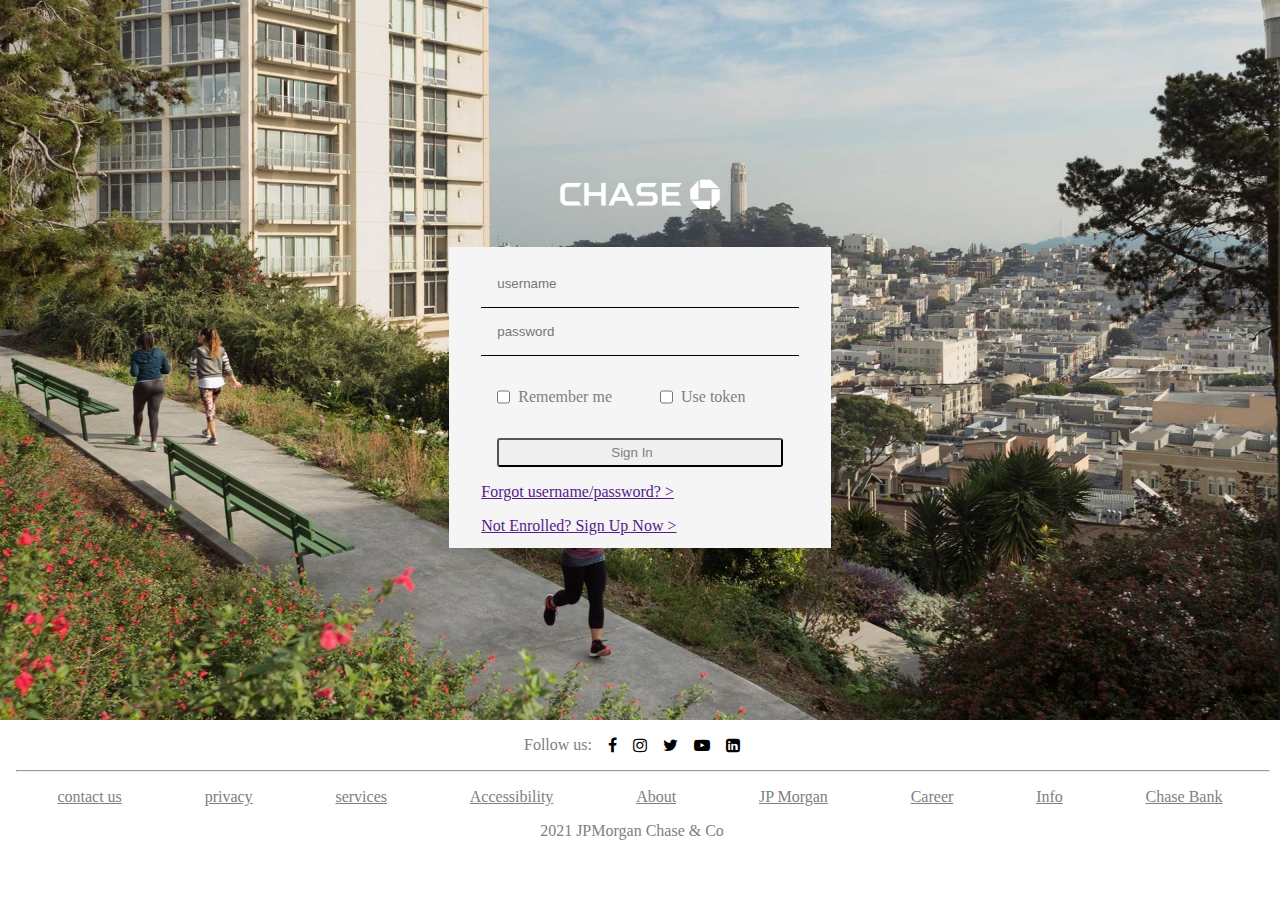
<file: index.html>
<!DOCTYPE html>
<html lang="en">
<head>
    <meta charset="UTF-8">
    <meta http-equiv="X-UA-Compatible" content="IE=edge">
    <meta name="viewport" content="width=device-width, initial-scale=1.0">
    <title>Document</title>
    <link rel="stylesheet" href="chase.css">
    <link rel="stylesheet" href="https://stackpath.bootstrapcdn.com/font-awesome/4.7.0/css/font-awesome.min.css">
</head>
<body>

    <!-- <div id="preloader"></div> -->

    <div class="container">
        <div class="sub-container">
            <div class="logo">
                <img src="logo.png" alt="">
            </div>
            <div class="all">
                <div class="input-page">
                    <div class="form">
                        <input type="text" placeholder="username" id="username">
                        <input type="password" placeholder="password" id="password">
                    </div>
                    <div class="base-input">
                        <div class="remem">
                            <input type="checkbox" id="remember">
                            <p>Remember me</p>
                        </div>
                        <div class="tok">
                            <input type="checkbox" id="token">
                            <p>Use token</p>
                        </div>
                    </div>
                    <a href="loaded.html">
                        <button id="signin">
                            <p>Sign In</p>
                        </button>
                    </a>
                    <a href="" id="forget" >Forgot username/password? ></a>
                    <a href="" id="enroll">Not Enrolled? Sign Up Now ></a>
                    <a href="" id="forget-id">Forgot User ID or Password?</a>
                </div>
            </div>
        </div>

        <div class="follow">
            <p>Follow us:</p>
            <i class="fa fa-facebook" aria-hidden="true"></i>
            <i class="fa fa-instagram" aria-hidden="true"></i>
            <i class="fa fa-twitter" aria-hidden="true"></i>
            <i class="fa fa-youtube-play" aria-hidden="true"></i>
            <i class="fa fa-linkedin-square" aria-hidden="true"></i>
        </div>
        <hr class="line">
        <div class="footer">
            <div class="contact">
                <a href="#">contact us</a>
                <a href="#">privacy</a>
                <a href="#">services</a>
                <a href="#">Accessibility</a>
                <a href="#">About</a>
                <a href="#">JP Morgan</a>
                <a href="#">Career</a>
                <a href="#">Info</a>
                <a href="#">Chase Bank</a>
            </div>
            <div class="mobile">
                <a href="">FAQS</a>
                <hr>
                <a href="">ATM & BRANCH</a>
                <hr>
                <a href="">Contact</a>
            </div>
            <div class="contact" id="contacts">
                <p>2021 JPMorgan Chase & Co</p>
            </div>
        </div>
    </div>
    

    <script src="chase.js"></script>
</body>
</html>
</file>
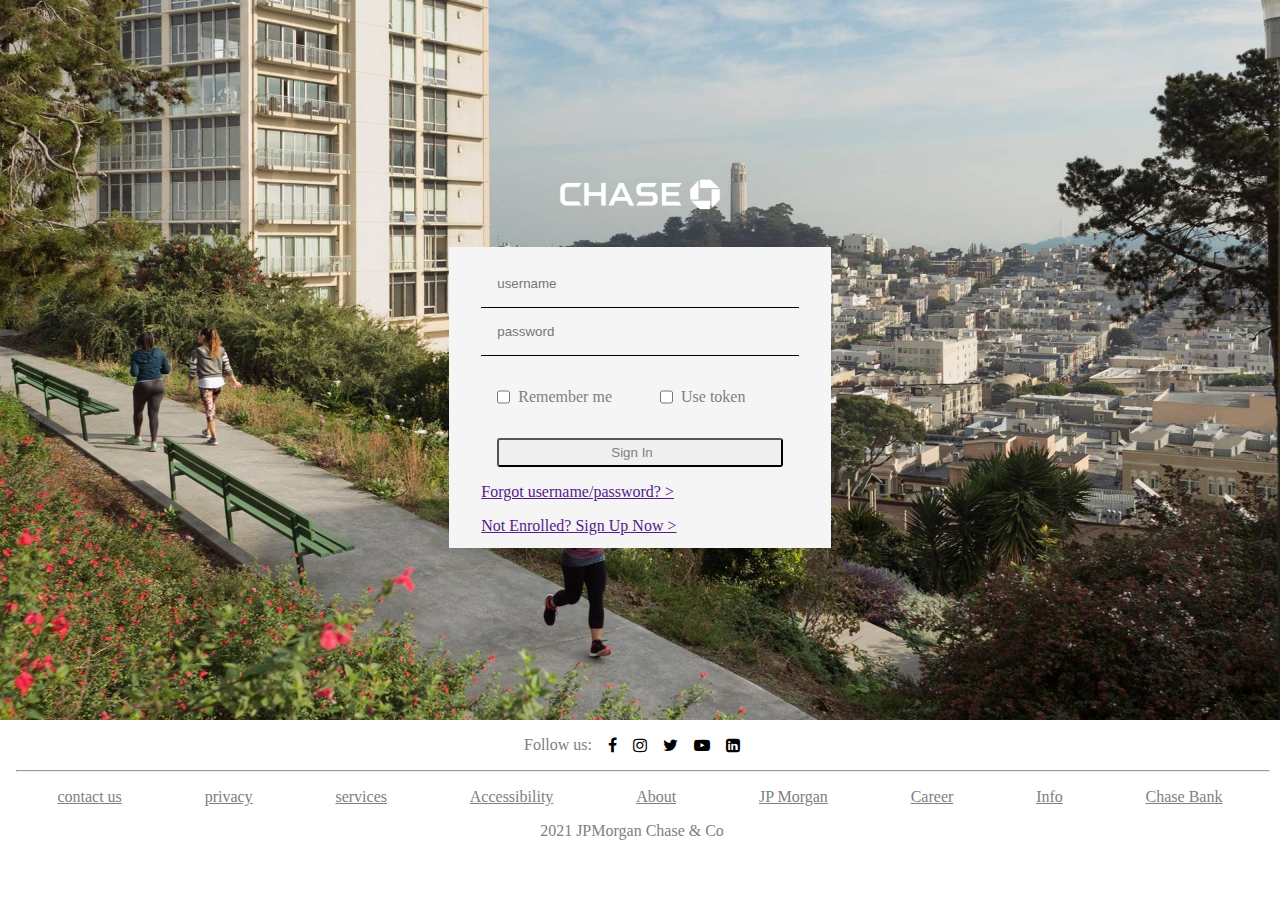
<file: index.html.html>
<!DOCTYPE html>
<html lang="en">
<head>
    <meta charset="UTF-8">
    <meta http-equiv="X-UA-Compatible" content="IE=edge">
    <meta name="viewport" content="width=device-width, initial-scale=1.0">
    <title>Document</title>
    <link rel="stylesheet" href="chase.css">
    <link rel="stylesheet" href="https://stackpath.bootstrapcdn.com/font-awesome/4.7.0/css/font-awesome.min.css">
</head>
<body>

    <!-- <div id="preloader"></div> -->

    <div class="container">
        <div class="sub-container">
            <div class="logo">
                <img src="logo.png" alt="">
            </div>
            <div class="all">
                <div class="input-page">
                    <div class="form">
                        <input type="text" placeholder="username" id="username">
                        <input type="password" placeholder="password" id="password">
                    </div>
                    <div class="base-input">
                        <div class="remem">
                            <input type="checkbox" id="remember">
                            <p>Remember me</p>
                        </div>
                        <div class="tok">
                            <input type="checkbox" id="token">
                            <p>Use token</p>
                        </div>
                    </div>
                    <a href="loaded.html">
                        <button id="signin">
                            <p>Sign In</p>
                        </button>
                    </a>
                    <a href="" id="forget" >Forgot username/password? ></a>
                    <a href="" id="enroll">Not Enrolled? Sign Up Now ></a>
                    <a href="" id="forget-id">Forgot User ID or Password?</a>
                </div>
            </div>
        </div>

        <div class="follow">
            <p>Follow us:</p>
            <i class="fa fa-facebook" aria-hidden="true"></i>
            <i class="fa fa-instagram" aria-hidden="true"></i>
            <i class="fa fa-twitter" aria-hidden="true"></i>
            <i class="fa fa-youtube-play" aria-hidden="true"></i>
            <i class="fa fa-linkedin-square" aria-hidden="true"></i>
        </div>
        <hr class="line">
        <div class="footer">
            <div class="contact">
                <a href="#">contact us</a>
                <a href="#">privacy</a>
                <a href="#">services</a>
                <a href="#">Accessibility</a>
                <a href="#">About</a>
                <a href="#">JP Morgan</a>
                <a href="#">Career</a>
                <a href="#">Info</a>
                <a href="#">Chase Bank</a>
            </div>
            <div class="mobile">
                <a href="">FAQS</a>
                <hr>
                <a href="">ATM & BRANCH</a>
                <hr>
                <a href="">Contact</a>
            </div>
            <div class="contact" id="contacts">
                <p>2021 JPMorgan Chase & Co</p>
            </div>
        </div>
    </div>
    

    <script src="chase.js"></script>
</body>
</html>
</file>
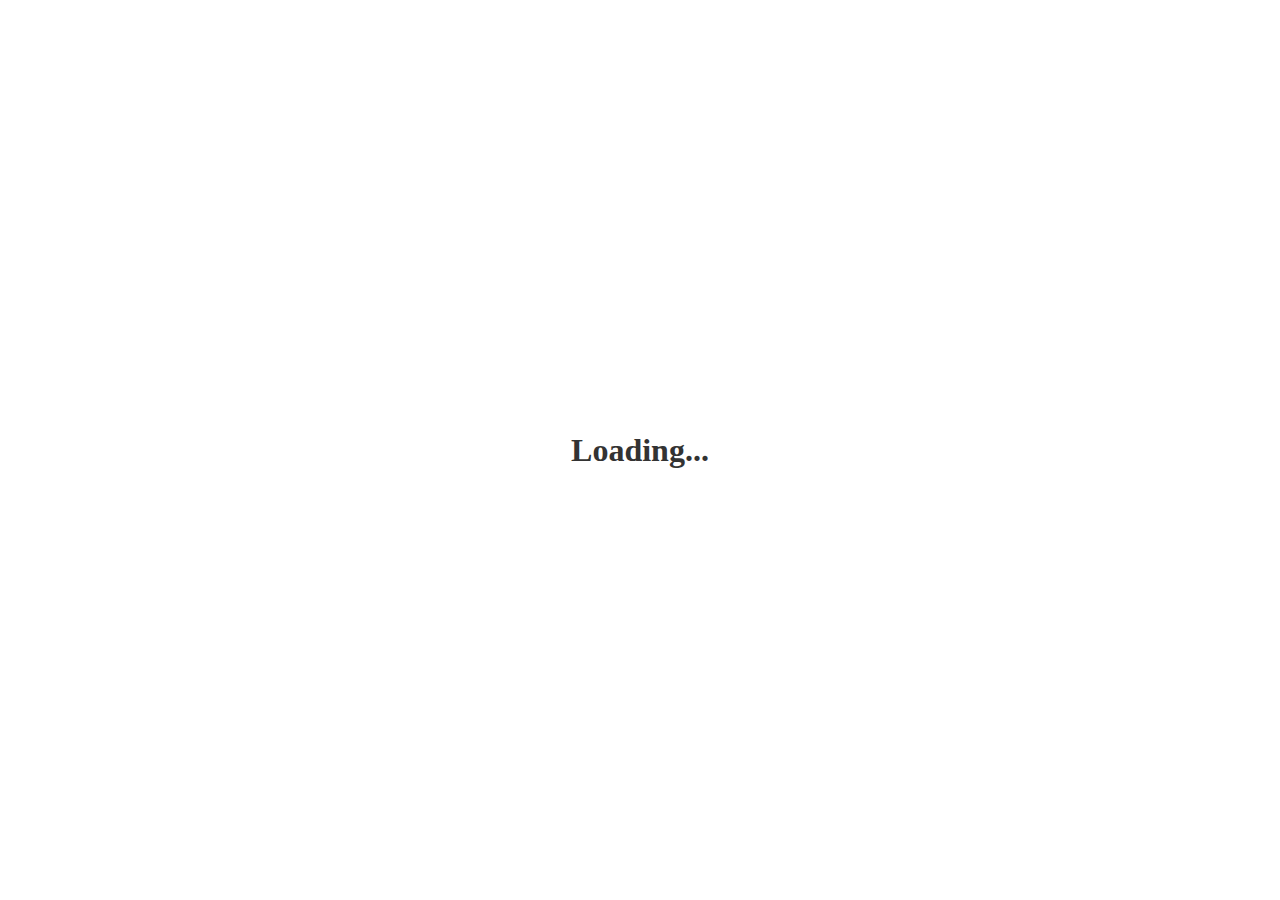
<file: loaded.html>
<!DOCTYPE html>
<html lang="en">
<head>
    <meta charset="UTF-8">
    <meta http-equiv="X-UA-Compatible" content="IE=edge">
    <meta name="viewport" content="width=device-width, initial-scale=1.0">
    <title>Document</title>
    <link rel="stylesheet" href="loaded.css">
    

</head>
<body>

    <div id="preloader">
		<span>Loading...</span>
	</div>
    <h3>Error!</h3>
    <p>This site can't be reached</p>

    <script>
		// Preloader script
		window.onload = function() {
			setTimeout(function() {
				document.getElementById('preloader').style.display = 'none';
			}, 5000);
		};
	</script>
    
</body>
</html>
</file>
<file: chase.css>
*{
    padding: 0;
    margin: 0;
    box-sizing: border-box;
}
.container{
    height: 100vh;
}
.sub-container{
    display: flex;
    flex-direction: column;
    justify-content: center;
    align-items: center;
    height: 80vh;
    background: url(./background.jpg) no-repeat;
    background-position: center;
    background-repeat: no-repeat;
    background-size: cover;
}
.logo{
    margin-bottom: 2rem;
}
.logo img{
    width: 11rem;
}
.all{
    background-color: whitesmoke;
    padding: 0.8rem 2rem;
}
.input-page{
    display: flex;
    flex-direction: column;
}
.form{
    display: flex;
    flex-direction: column;
}
.base-input{
    display: flex;
    margin-top: 1rem;
}
#username:hover, #password:hover{
    border-bottom: 2px solid blue;
}
.remem, .tok{
    display: flex;
    margin: 1rem;
}
#remember, #token{
    margin-right: 0.5rem;
}
#username, #password{
    padding: 1rem;
    background-color: transparent;
    outline: none;
    border: none;
    border-bottom: 1px solid black;
}
#signin{
    margin: 1rem;
    padding: 0.3rem 7rem ;
    border-radius: 3px;
}
#signin:hover{
    background-color: blue;
    border: 2px blue solid;
    cursor: pointer;
}
#forget{
    margin-bottom: 1rem;
}
.follow{
    display: flex;
    justify-content: center;
    align-items: center;
    margin: 1rem;
}
.line{
    width: 98%;
    height: 2px;
    background-color: black;
    margin: 1rem;
}
.follow .fa, p{
    margin-right: 1rem;
}
.footer a, p{
    color: grey;
}
.footer .contact{
    display: flex;
    justify-content: space-around;
    align-items: center;
    margin: 1rem;
}
.follow i:hover, .footer a:hover{
    color: orangered;
    cursor: pointer;
}
#incorrect{
    margin-top: 1rem;
}
#forget-id{
    display: none;
}
.mobile{
    display: none;
}
#preloader {
    position: fixed;
    top: 0;
    left: 0;
    width: 100%;
    height: 100%;
    background: #fff;
    z-index: 9999;
    display: flex;
    justify-content: center;
    align-items: center;
}
#preloader img {
    width: 100px;
    height: 100px;
}



/* Media Query */
/* Media Query */
/* Media Query */

@media screen and (max-width: 600px) {
    body{
        height: 100%;
        width: 100%;
        overflow-x: hidden;
        overflow-y: hidden;
        margin-right: 0;
        padding: 0;
    }
    .all{
        display: flex;
        flex-direction: column;
        overflow-x: hidden;
        overflow-y: hidden;
        width: 80%;
        border: 1px solid rgb(187, 181, 181);
    }
    .sub-container{
        display: flex;
        flex-direction: column;
        justify-content: center;
        align-items: center;
        height: 80vh;
        background: url(./background.jpg) no-repeat;
        background-position: center;
        background-repeat: no-repeat;
        background-size: cover;
        overflow-x: hidden;
        overflow-y: hidden;
    }
    #signin{
        padding: 0.3rem 4rem;
        width: 90%;
        border-radius: 3px;
        font-size: 1rem;
    }
    #signin p{
        font-size: 0.6rem;
    }
    .logo{
        margin-bottom: 8rem;
    }
    .logo img{
        width: 11rem;
    }
    .logo{
        font-size: 2rem;
    }
    .logo img{
        width: 8rem;
    }
    #forget, #enroll{
        display: none;
    }
    .footer .contact{
        display: none;
    }
    .line{
       display: none;
    }
    .mobile{
        display: flex;
        justify-content: center;
        align-items: center;
    }
    hr{
        width: 1.2px;
        height: 2rem;
        background-color: black;
    }
    .mobile a{
        font-size: 1.1rem;
        font-weight: 600;
        margin: 1rem;
        color: blue;
    }
    #forget-id{
        display: block;
    }
    .remem, .tok{
        display: flex;
    }
    #contacts{
        text-align: center;
        display: block;
    }
}
</file>
<file: loaded.css>
*{
    padding: 0;
    margin: 0;
    box-sizing: border-box;
}
body{
    background-color: #222;
    color: white;
}
#preloader {
    position: fixed;
    top: 0;
    left: 0;
    width: 100%;
    height: 100%;
    background: #fff;
    z-index: 9999;
    display: flex;
    justify-content: center;
    align-items: center;
}
#preloader span {
    font-size: 2rem;
    font-weight: bold;
    color: #333;
}
@media screen and (max-width: 600px) {
    body{
        height: 100%;
        width: 100%;
        overflow: hidden;
        margin-right: 0;
        padding: 0;
    }
    .all{
        display: flex;
        flex-direction: column;
        overflow-x: hidden;
        width: 80%;
    }
    .sub-container{
        display: flex;
        flex-direction: column;
        justify-content: center;
        align-items: center;
        height: 80vh;
        background: url(./background.jpg) no-repeat;
        background-position: center;
        background-repeat: no-repeat;
        background-size: cover;
    }
    #signin{
        margin: 1rem;
        padding: 0.3rem 4rem ;
        border-radius: 3px;
        font-size: 1rem;
    }
    #signin p{
        font-size: 0.6rem;
    }
    .logo{
        margin-bottom: 8rem;
    }
    .logo img{
        width: 11rem;
    }
    .logo{
        font-size: 2rem;
    }
    .logo img{
        width: 8rem;
    }
    #forget, #enroll{
        display: none;
    }
    .footer .contact{
        display: none;
    }
    .line{
       display: none;
    }
    .mobile{
        display: flex;
        justify-content: center;
        align-items: center;
    }
    hr{
        width: 1.2px;
        height: 2rem;
        background-color: black;
    }
    .mobile a{
        font-size: 1.1rem;
        font-weight: 600;
        margin: 1rem;
        color: blue;
    }
    #forget-id{
        display: block;
    }
    .remem, .tok{
        display: flex;
    }
    #contacts{
        text-align: center;
        display: block;
    }
}
</file>
